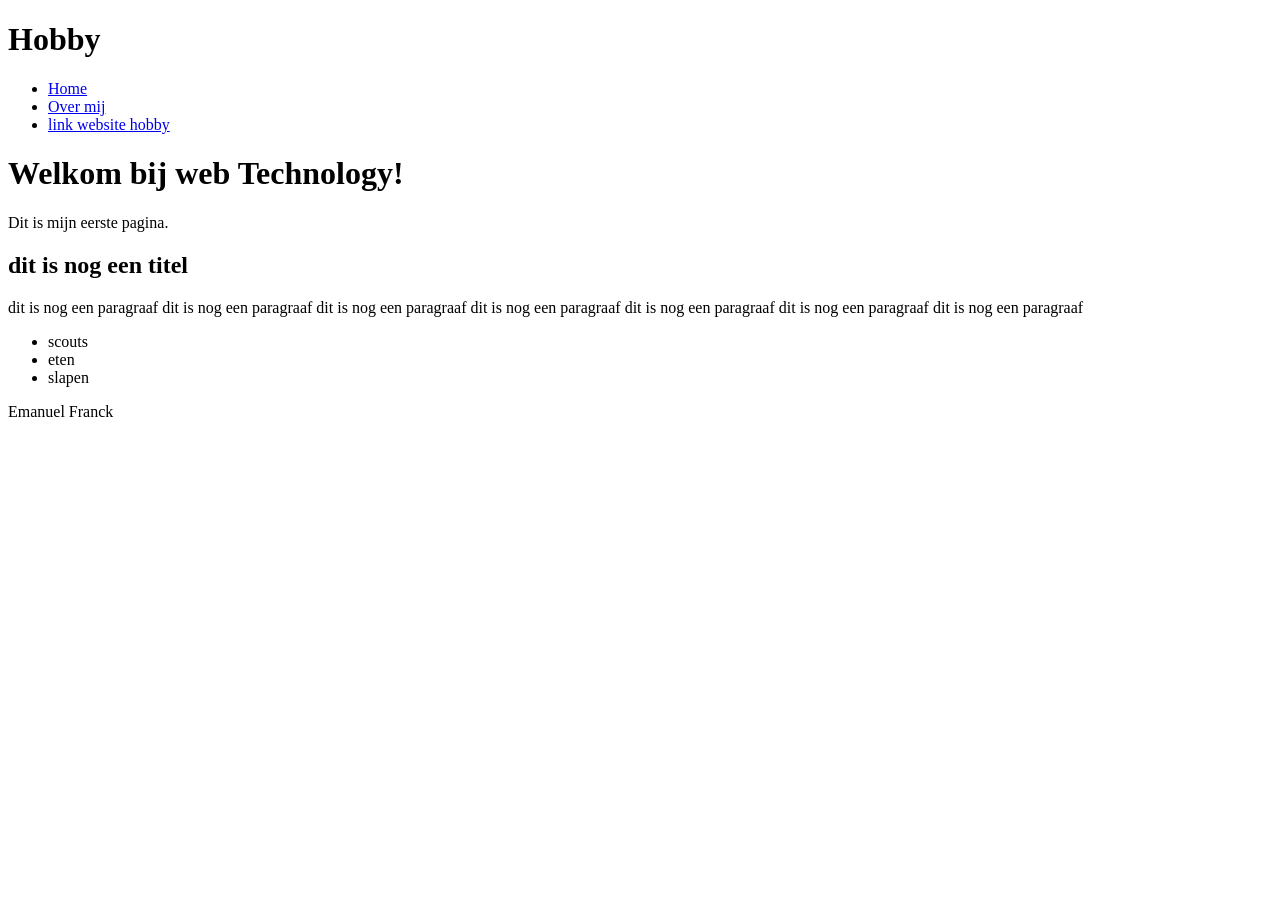
<file: labo01/index.html>
<!DOCTYPE html>
<html lang="nl">
<header>
<h1>Hobby</h1>
<nav>
<ul>
<li><a href="index.html">Home</a></li>
<li><a href="over-mij.html">Over mij</a></li>
<li><a href="hobby.html">link website hobby</a></li>
</ul>
</nav>
</header>
<body>
    <H1>Welkom bij web Technology!</H1>
    <P>Dit is mijn eerste pagina.</P>
    <H2>dit is nog een titel</H2>
    <P>dit is nog een paragraaf dit is nog een paragraaf dit is nog een paragraaf dit is nog een paragraaf dit is nog een paragraaf dit is nog een paragraaf dit is nog een paragraaf</P>
<ul>
    <li>scouts</li>
    <li>eten</li>
    <li>slapen</li>
</ul>
</body>
<footer>
<p>Emanuel Franck</p>
</footer>
</html>
</file>
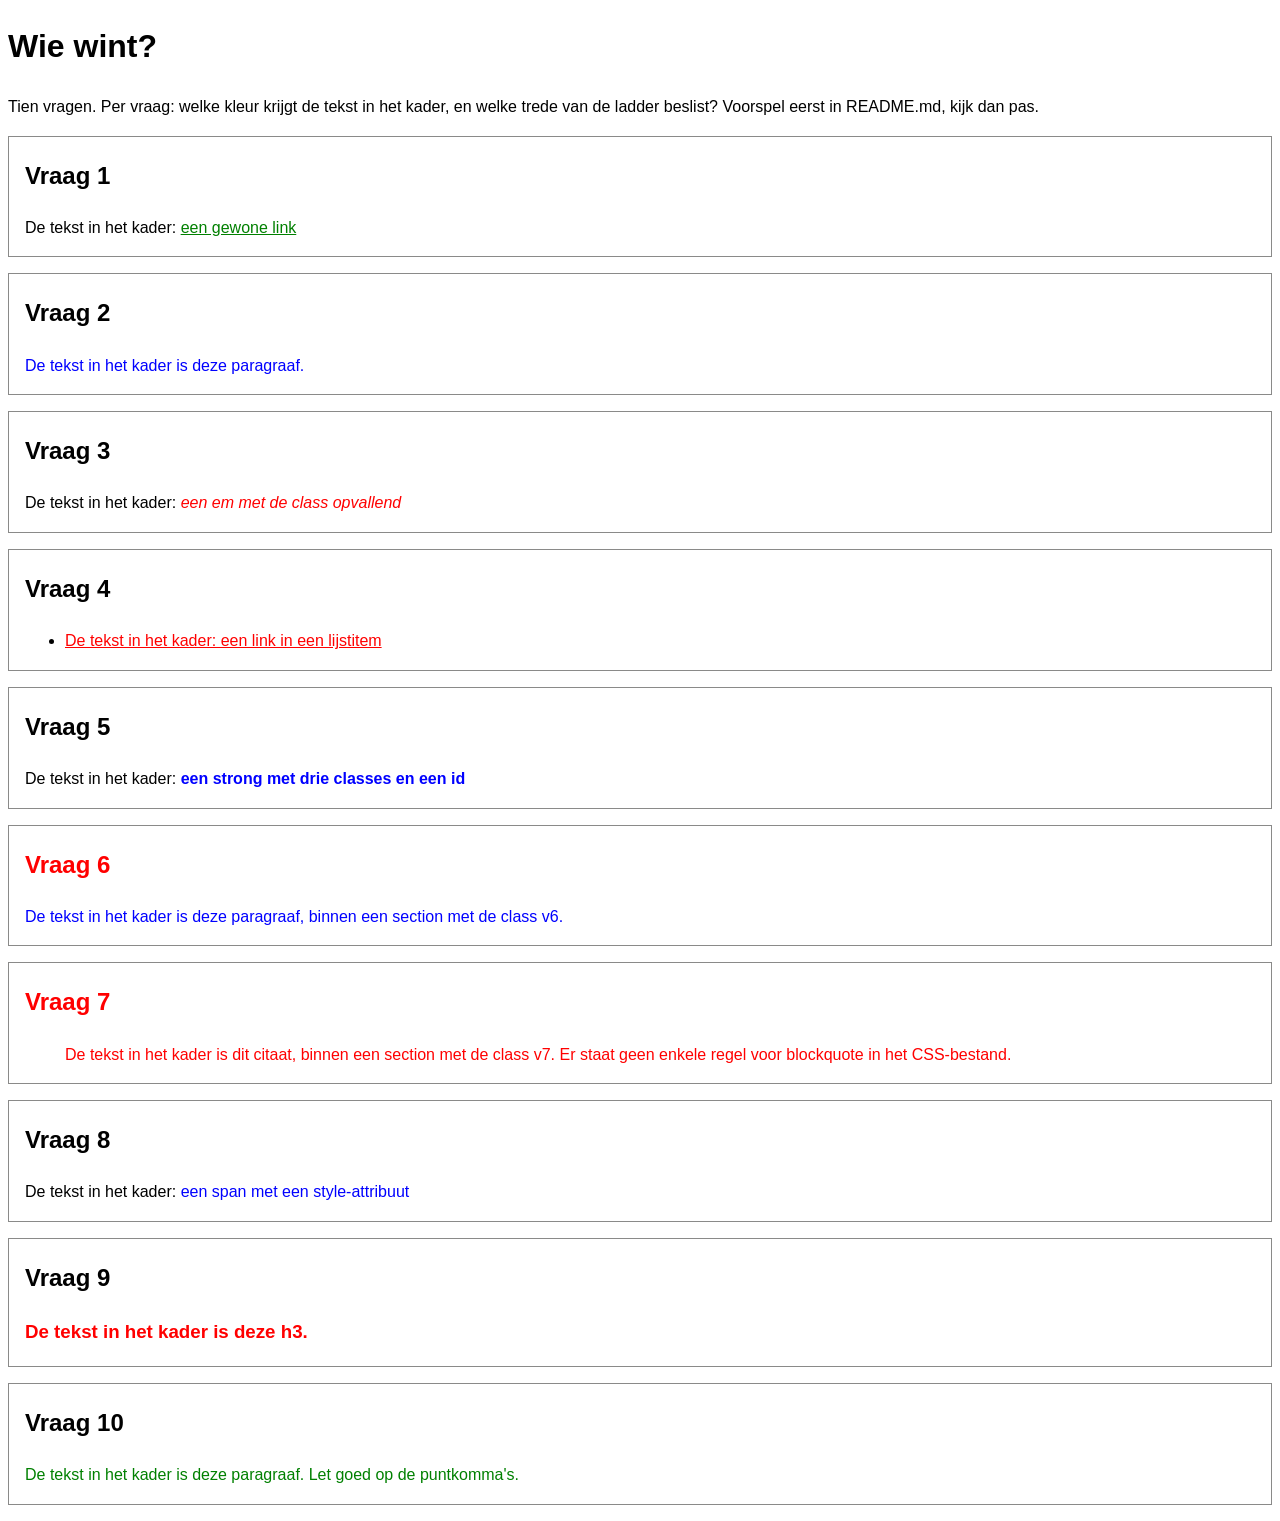
<file: labo-02/cascade/index.html>
<!-- index.html - oefening 3: voorspel, dan kijk. Wijzig dit bestand niet. -->
<!doctype html>
<html lang="nl">
  <head>
    <meta charset="utf-8">
    <meta name="viewport" content="width=device-width, initial-scale=1">
    <title>Wie wint? Tien vragen over de cascade</title>
    <link rel="stylesheet" href="css/stijl.css">
  </head>
  <body>
    <h1>Wie wint?</h1>
    <p>Tien vragen. Per vraag: welke kleur krijgt de tekst in het kader, en welke trede van de ladder beslist? Voorspel eerst in README.md, kijk dan pas.</p>

    <section class="vraag v1">
      <h2>Vraag 1</h2>
      <p>De tekst in het kader: <a href="#">een gewone link</a></p>
    </section>

    <section class="vraag v2">
      <h2>Vraag 2</h2>
      <p class="v2-tekst">De tekst in het kader is deze paragraaf.</p>
    </section>

    <section class="vraag v3">
      <h2>Vraag 3</h2>
      <p>De tekst in het kader: <em class="opvallend">een em met de class opvallend</em></p>
    </section>

    <section class="vraag v4">
      <h2>Vraag 4</h2>
      <ul>
        <li><a href="#">De tekst in het kader: een link in een lijstitem</a></li>
      </ul>
    </section>

    <section class="vraag v5">
      <h2>Vraag 5</h2>
      <p>De tekst in het kader: <strong class="een twee drie" id="v5-tekst">een strong met drie classes en een id</strong></p>
    </section>

    <section class="vraag v6">
      <h2>Vraag 6</h2>
      <p class="v6-tekst">De tekst in het kader is deze paragraaf, binnen een section met de class v6.</p>
    </section>

    <section class="vraag v7">
      <h2>Vraag 7</h2>
      <blockquote>De tekst in het kader is dit citaat, binnen een section met de class v7. Er staat geen enkele regel voor blockquote in het CSS-bestand.</blockquote>
    </section>

    <section class="vraag v8">
      <h2>Vraag 8</h2>
      <p>De tekst in het kader: <span class="v8-tekst" style="color: blue">een span met een style-attribuut</span></p>
    </section>

    <section class="vraag v9">
      <h2>Vraag 9</h2>
      <h3 class="v9-tekst">De tekst in het kader is deze h3.</h3>
    </section>

    <section class="vraag v10">
      <h2>Vraag 10</h2>
      <p class="v10-tekst">De tekst in het kader is deze paragraaf. Let goed op de puntkomma's.</p>
    </section>
  </body>
</html>
</file>
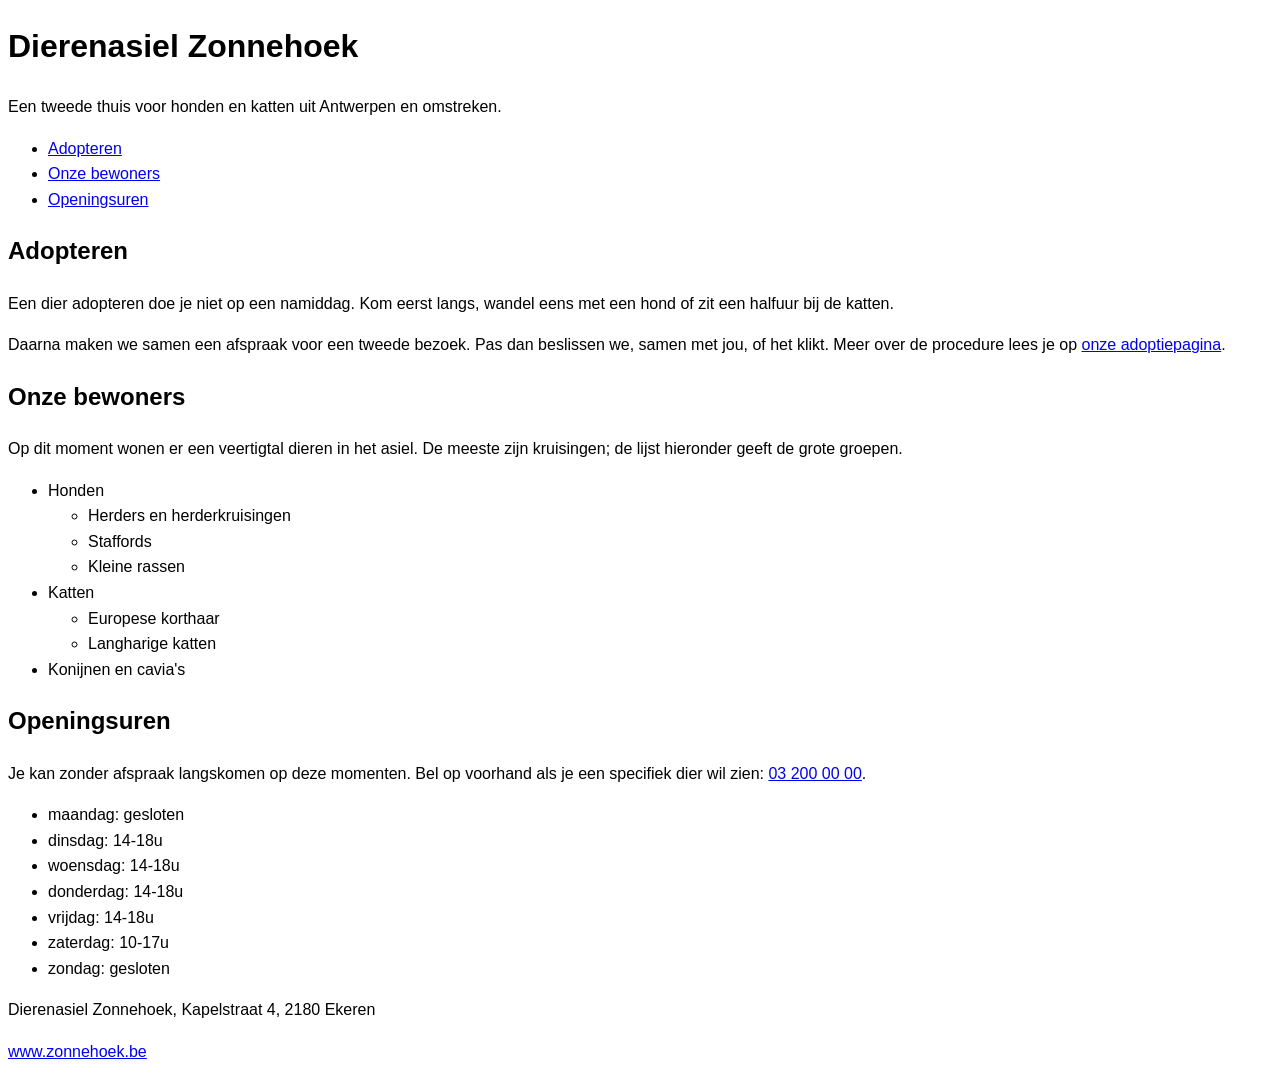
<file: labo-02/selectors/index.html>
<!-- index.html - oefening 2: selectors. Wijzig dit bestand niet; alles wat je nodig hebt, staat erin. -->
<!doctype html>
<html lang="nl">
  <head>
    <meta charset="utf-8">
    <meta name="viewport" content="width=device-width, initial-scale=1">
    <title>Dierenasiel Zonnehoek</title>
    <link rel="stylesheet" href="css/stijl.css">
  </head>
  <body>
    <header>
      <h1>Dierenasiel Zonnehoek</h1>
      <p class="slogan">Een tweede thuis voor honden en katten uit Antwerpen en omstreken.</p>
      <nav>
        <ul>
          <li><a href="#adopteren">Adopteren</a></li>
          <li><a href="#rassen">Onze bewoners</a></li>
          <li><a href="#uren">Openingsuren</a></li>
        </ul>
      </nav>
    </header>

    <main>
      <article>
        <h2 id="adopteren">Adopteren</h2>
        <p class="intro">Een dier adopteren doe je niet op een namiddag. Kom eerst langs, wandel eens met een hond of zit een halfuur bij de katten.</p>
        <p>Daarna maken we samen een afspraak voor een tweede bezoek. Pas dan beslissen we, samen met jou, of het klikt. Meer over de procedure lees je op <a href="https://www.zonnehoek.be/adoptie">onze adoptiepagina</a>.</p>

        <h2 id="rassen">Onze bewoners</h2>
        <p>Op dit moment wonen er een veertigtal dieren in het asiel. De meeste zijn kruisingen; de lijst hieronder geeft de grote groepen.</p>
        <ul class="rassen">
          <li>Honden
            <ul>
              <li>Herders en herderkruisingen</li>
              <li>Staffords</li>
              <li>Kleine rassen</li>
            </ul>
          </li>
          <li>Katten
            <ul>
              <li>Europese korthaar</li>
              <li>Langharige katten</li>
            </ul>
          </li>
          <li>Konijnen en cavia's</li>
        </ul>

        <h2 id="uren">Openingsuren</h2>
        <p>Je kan zonder afspraak langskomen op deze momenten. Bel op voorhand als je een specifiek dier wil zien: <a href="tel:+3232000000">03 200 00 00</a>.</p>
        <ul class="uren">
          <li>maandag: gesloten</li>
          <li>dinsdag: 14-18u</li>
          <li>woensdag: 14-18u</li>
          <li>donderdag: 14-18u</li>
          <li>vrijdag: 14-18u</li>
          <li>zaterdag: 10-17u</li>
          <li>zondag: gesloten</li>
        </ul>
      </article>
    </main>

    <footer>
      <p>Dierenasiel Zonnehoek, Kapelstraat 4, 2180 Ekeren</p>
      <p><a href="https://www.zonnehoek.be">www.zonnehoek.be</a></p>
    </footer>
  </body>
</html>
</file>
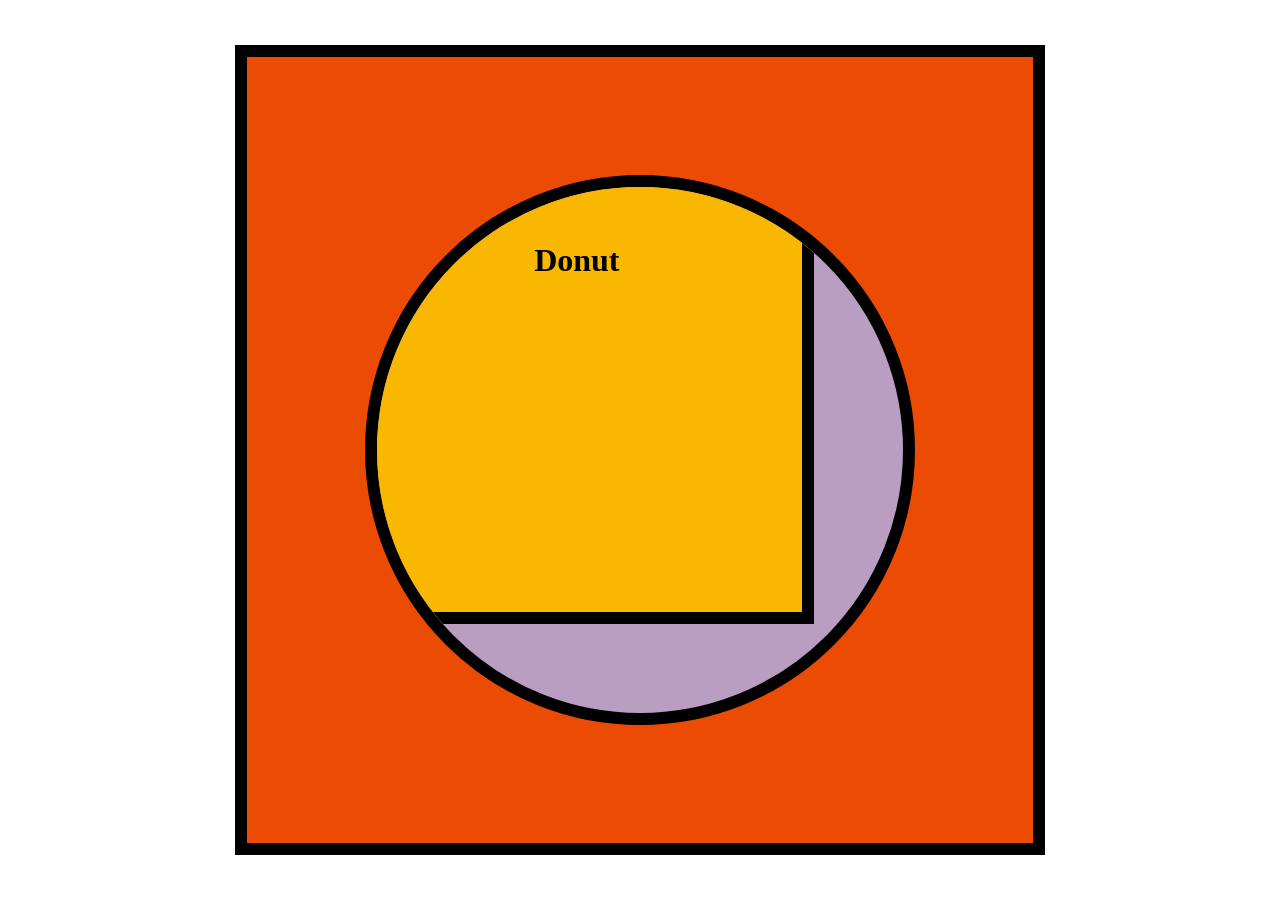
<file: labo-03/labo-03/donut/index.html>
<!doctype html>
<html lang="en">
<head>
  <meta charset="utf-8">
  <meta name="viewport" content="width=device-width, initial-scale=1">
  <title>Labo 3 - Donut</title>
  <link rel="stylesheet" href="css/reset.css">
  <link rel="stylesheet" href="css/stijl.css">
</head>
<body>
  <!-- Do not change this file. Write your CSS in css/stijl.css. -->
  <main>
    <div>
      <h1>Donut</h1>
    </div>
  </main>
</body>
</html>
</file>
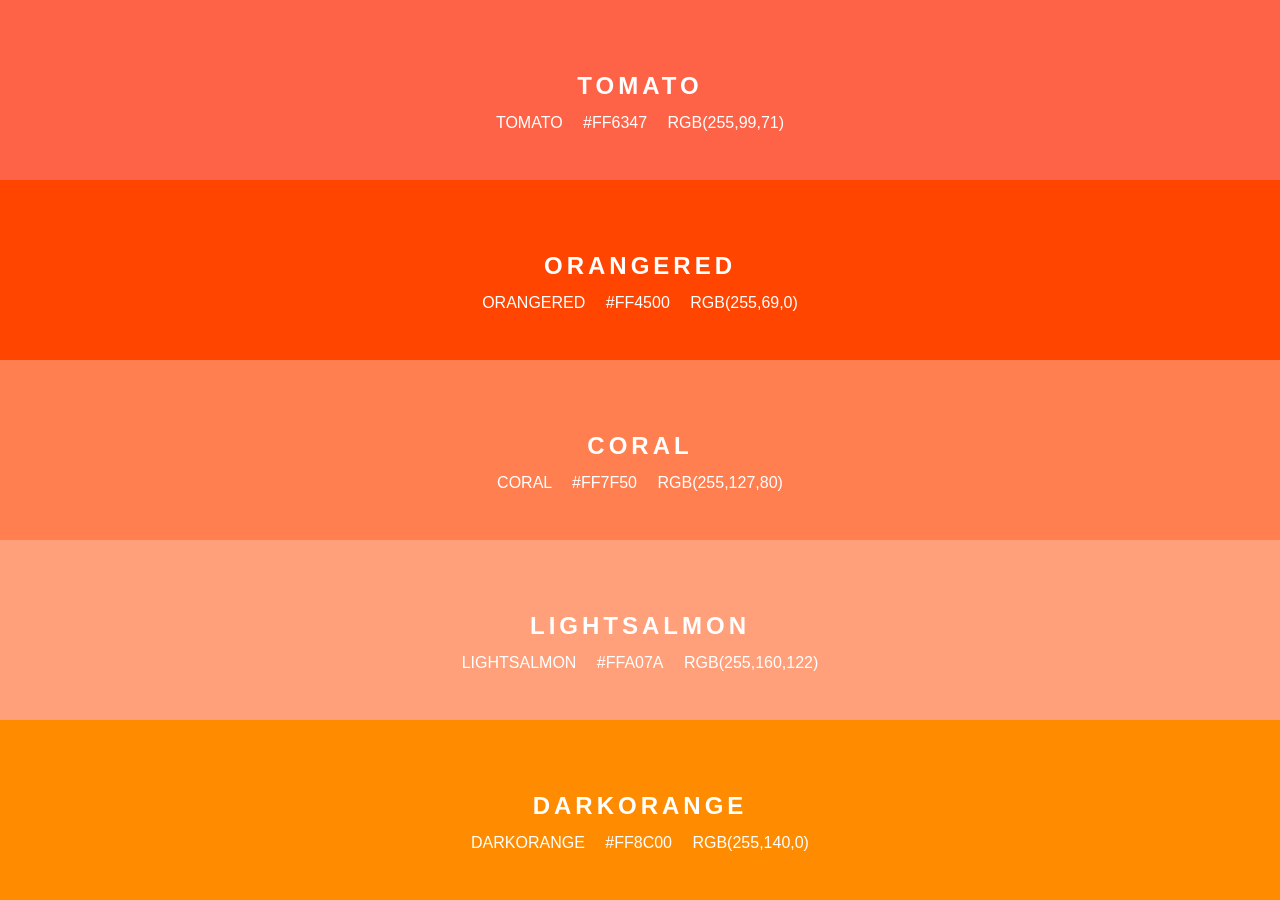
<file: labo-03/labo-03/kleuren/index.html>
<!doctype html>
<html lang="en">
<head>
  <meta charset="utf-8">
  <meta name="viewport" content="width=device-width, initial-scale=1">
  <title>Labo 3 - Kleurenstalen</title>
  <link rel="stylesheet" href="css/reset.css">
  <link rel="stylesheet" href="css/stijl.css">
</head>
<body>
  <!-- Do not change this file. Write your CSS in css/stijl.css. -->
  <ul>
    <li class="tomato">
      <h2>TOMATO</h2>
      <p class="codes"><span>tomato</span> <span>#FF6347</span> <span>rgb(255,99,71)</span></p>
    </li>
    <li class="orangered">
      <h2>ORANGERED</h2>
      <p class="codes"><span>orangered</span> <span>#FF4500</span> <span>rgb(255,69,0)</span></p>
    </li>
    <li class="coral">
      <h2>CORAL</h2>
      <p class="codes"><span>coral</span> <span>#FF7F50</span> <span>rgb(255,127,80)</span></p>
    </li>
    <li class="lightsalmon">
      <h2>LIGHTSALMON</h2>
      <p class="codes"><span>lightsalmon</span> <span>#FFA07A</span> <span>rgb(255,160,122)</span></p>
    </li>
    <li class="darkorange">
      <h2>DARKORANGE</h2>
      <p class="codes"><span>darkorange</span> <span>#FF8C00</span> <span>rgb(255,140,0)</span></p>
    </li>
  </ul>
</body>
</html>
</file>
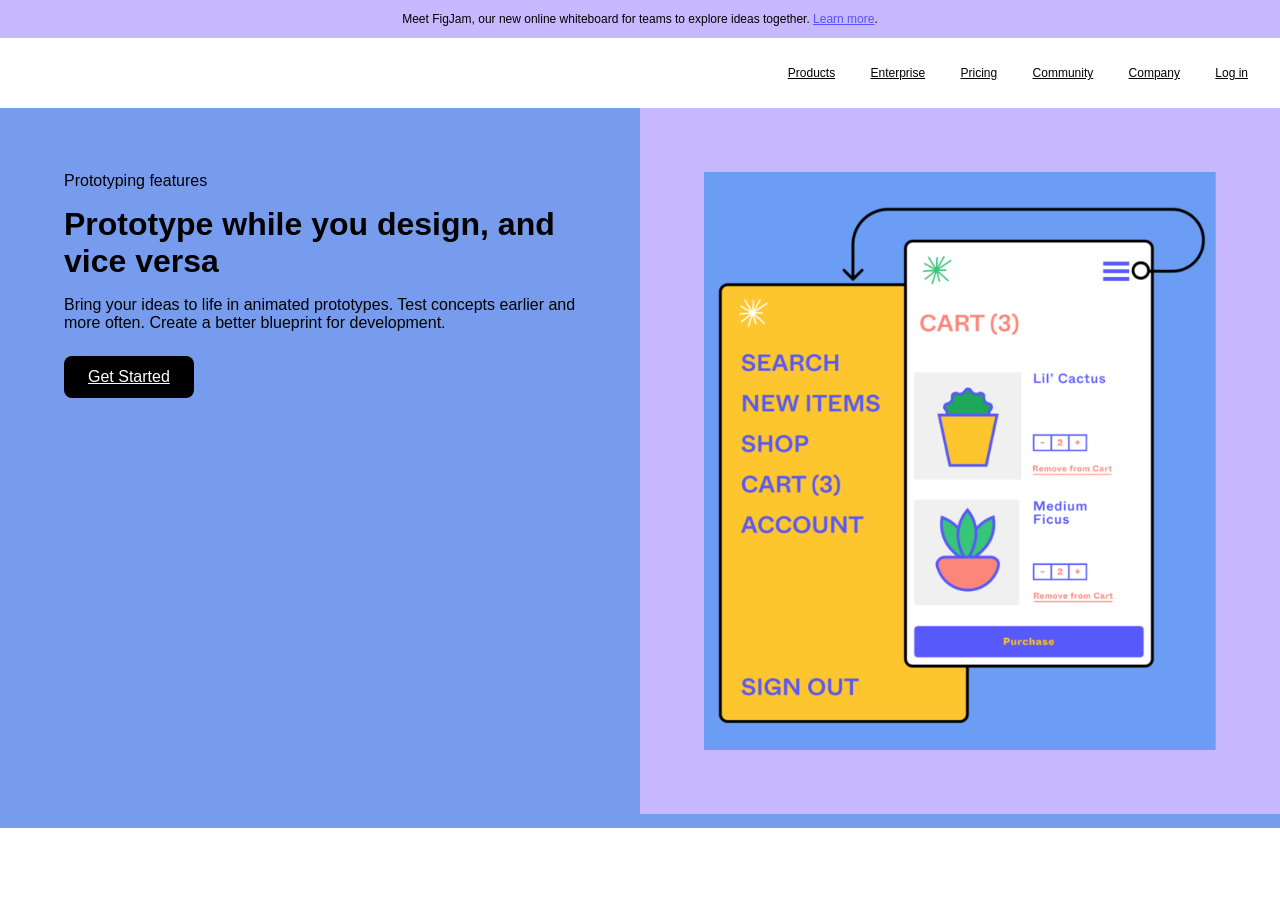
<file: labo-03/labo-03/landing/index.html>
<!doctype html>
<html lang="en">
<head>
  <meta charset="utf-8">
  <meta name="viewport" content="width=device-width, initial-scale=1">
  <title>Labo 3 - Landingspagina</title>
  <link rel="stylesheet" href="css/reset.css">
  <link rel="stylesheet" href="css/stijl.css">
</head>
<body>
  <!-- Do not change this file. Write your CSS in css/stijl.css.
       Not visible in the screenshot: on :hover and :focus the links in the
       banner and in the navigation get an underline, and the button turns
       dark grey (#333333) instead of black. -->
  <div class="banner">
    <p>Meet FigJam, our new online whiteboard for teams to explore ideas together. <a href="#">Learn more</a>.</p>
  </div>
  <header>
    <nav>
      <ul>
        <li><a href="#">Products</a></li>
        <li><a href="#">Enterprise</a></li>
        <li><a href="#">Pricing</a></li>
        <li><a href="#">Community</a></li>
        <li><a href="#">Company</a></li>
        <li><a href="#">Log in</a></li>
      </ul>
    </nav>
  </header>
  <main>
    <article>
      <p class="bovenkop">Prototyping features</p>
      <h1>Prototype while you design, and vice versa</h1>
      <p>Bring your ideas to life in animated prototypes. Test concepts earlier and more often. Create a better blueprint for development.</p>
      <a href="#" class="knop">Get Started</a>
    </article><!-- no whitespace between these two tags: see syllabus 3.7 --><div class="afbeelding">
      <img src="afbeeldingen/prototype.png" alt="Prototype of a plant shop: a yellow menu panel next to a white cart screen">
    </div>
  </main>
</body>
</html>
</file>
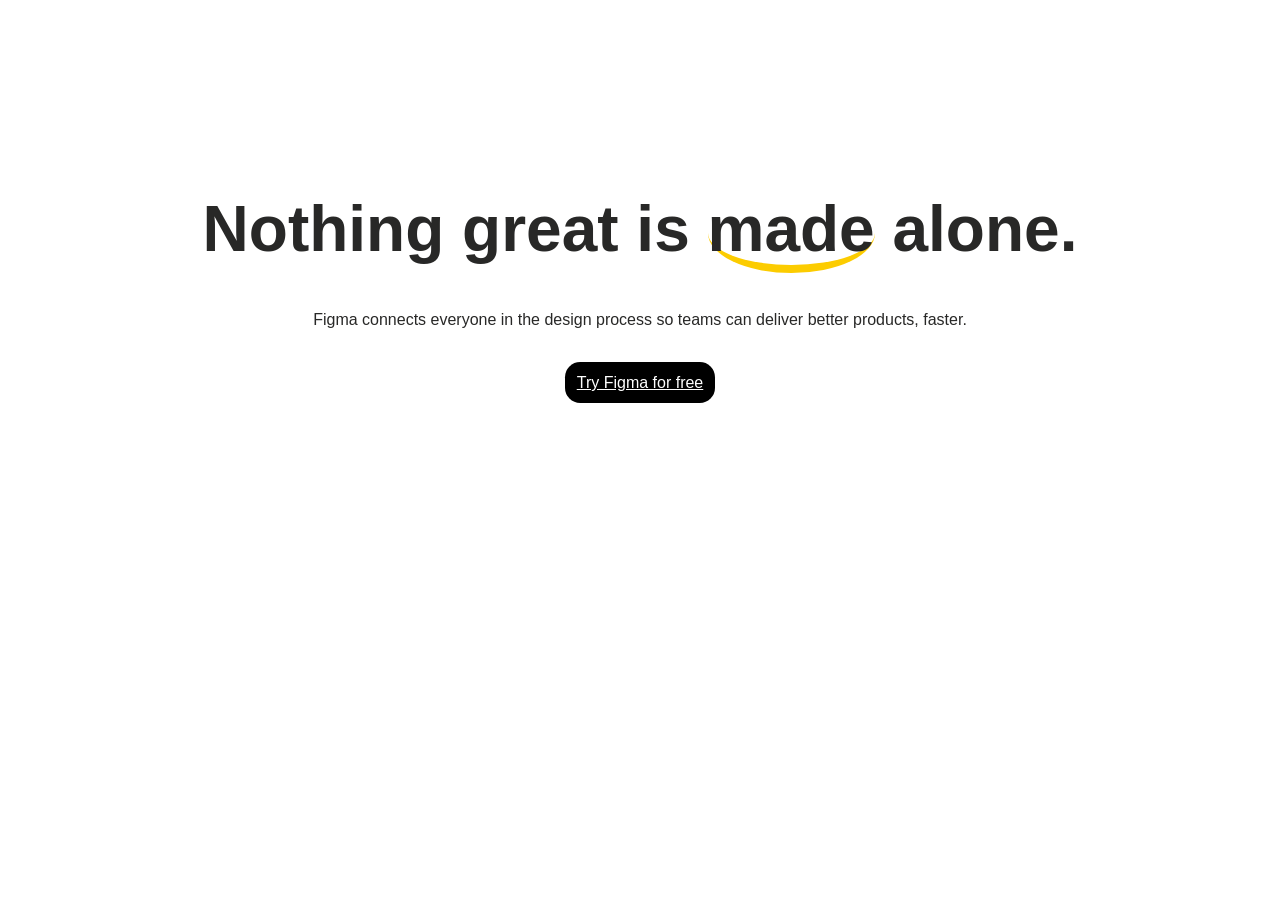
<file: labo-03/labo-03/slogan/index.html>
<!doctype html>
<html lang="en">
<head>
  <meta charset="utf-8">
  <meta name="viewport" content="width=device-width, initial-scale=1">
  <title>Labo 3 - Slogan</title>
  <link rel="stylesheet" href="css/reset.css">
  <link rel="stylesheet" href="css/stijl.css">
</head>
<body>
  <!-- Do not change this file. Write your CSS in css/stijl.css.
       Not visible in the screenshot: on :hover and :focus the button turns
       dark grey (#333333) instead of black. -->
  <h2>Nothing great is <span>made</span> alone.</h2>
  <p>Figma connects everyone in the design process so teams can deliver better products, faster.</p>
  <a href="https://www.figma.com">Try Figma for free</a>
</body>
</html>
</file>
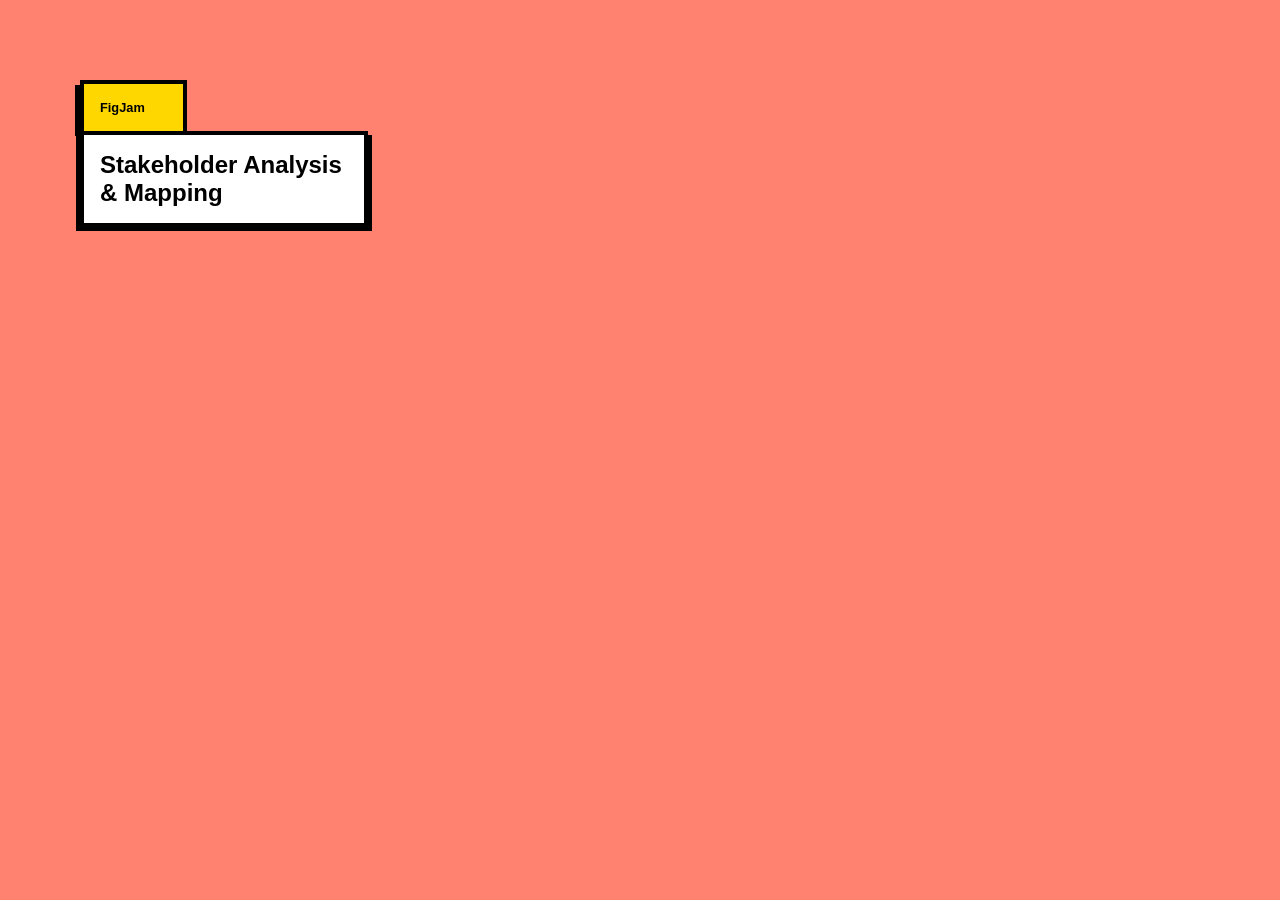
<file: labo-03/labo-03/tabblad/index.html>
<!doctype html>
<html lang="en">
<head>
  <meta charset="utf-8">
  <meta name="viewport" content="width=device-width, initial-scale=1">
  <title>Labo 3 - Tabblad</title>
  <link rel="stylesheet" href="css/reset.css">
  <link rel="stylesheet" href="css/stijl.css">
</head>
<body>
  <!-- Do not change this file. Write your CSS in css/stijl.css. -->
  <h1>FigJam</h1>
  <h2>Stakeholder Analysis &amp; Mapping</h2>
</body>
</html>
</file>
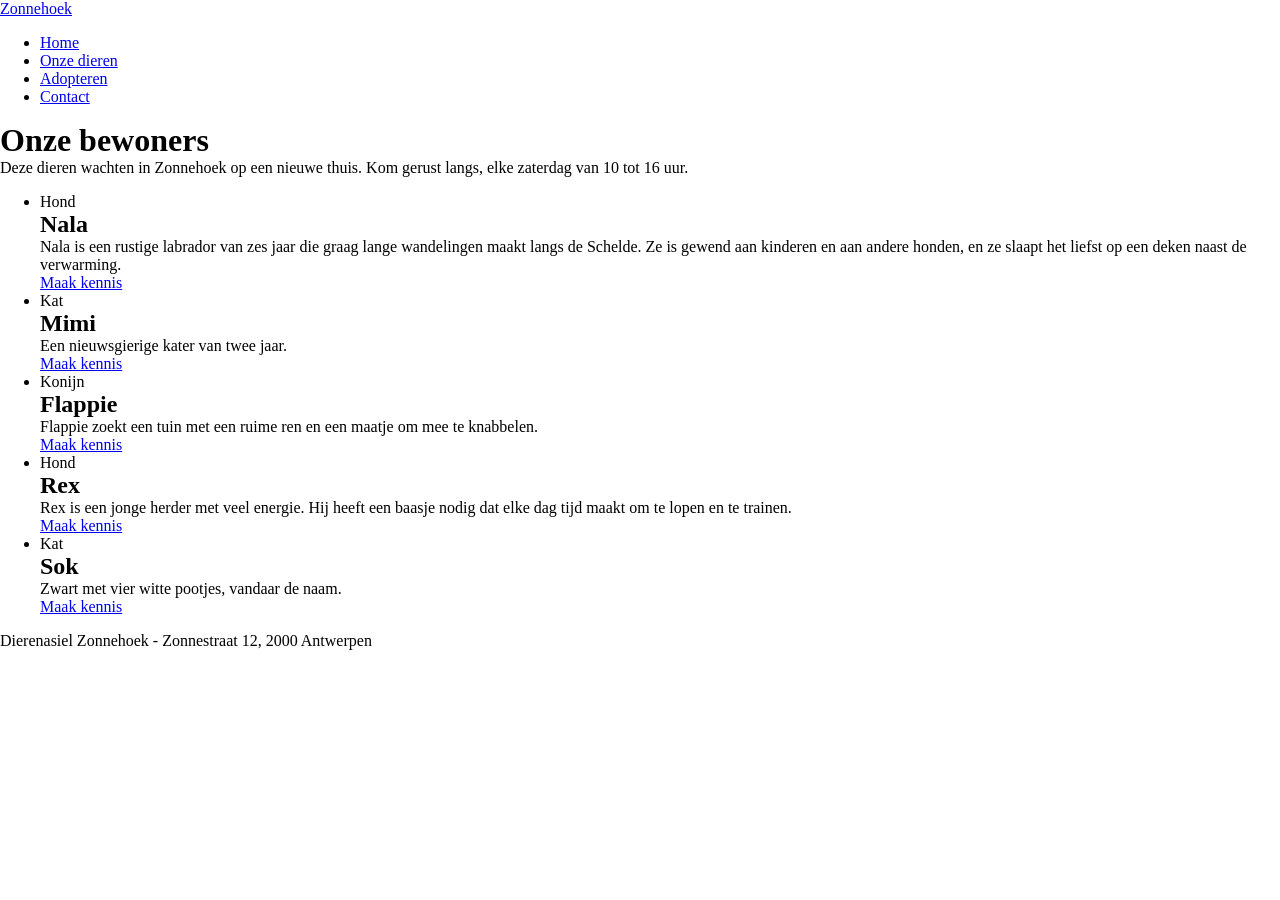
<file: labo-04/labo-04/dierenasiel/index.html>
<!doctype html>
<html lang="nl">
<head>
  <meta charset="utf-8">
  <meta name="viewport" content="width=device-width, initial-scale=1">
  <title>Labo 4 - Dierenasiel Zonnehoek</title>
  <link rel="stylesheet" href="css/reset.css">
  <link rel="stylesheet" href="css/stijl.css">
</head>
<body>
  <!-- Do not change this file. Write your CSS in css/stijl.css.
       Not visible in the screenshot: on :hover and :focus the links in the
       navigation get an underline, and a button turns dark (#2b2b2b). -->
  <header>
    <a class="logo" href="index.html">Zonnehoek</a>
    <nav>
      <ul>
        <li><a href="index.html">Home</a></li>
        <li><a href="dieren.html" class="actief">Onze dieren</a></li>
        <li><a href="adopteren.html">Adopteren</a></li>
        <li><a href="contact.html">Contact</a></li>
      </ul>
    </nav>
  </header>
  <main>
    <h1>Onze bewoners</h1>
    <p class="intro">Deze dieren wachten in Zonnehoek op een nieuwe thuis. Kom gerust langs, elke zaterdag van 10 tot 16 uur.</p>
    <ul class="kaarten">
      <li class="kaart uitgelicht">
        <p class="soort">Hond</p>
        <h2>Nala</h2>
        <p class="beschrijving">Nala is een rustige labrador van zes jaar die graag lange wandelingen maakt langs de Schelde. Ze is gewend aan kinderen en aan andere honden, en ze slaapt het liefst op een deken naast de verwarming.</p>
        <a class="knop" href="#">Maak kennis</a>
      </li>
      <li class="kaart">
        <p class="soort">Kat</p>
        <h2>Mimi</h2>
        <p class="beschrijving">Een nieuwsgierige kater van twee jaar.</p>
        <a class="knop" href="#">Maak kennis</a>
      </li>
      <li class="kaart">
        <p class="soort">Konijn</p>
        <h2>Flappie</h2>
        <p class="beschrijving">Flappie zoekt een tuin met een ruime ren en een maatje om mee te knabbelen.</p>
        <a class="knop" href="#">Maak kennis</a>
      </li>
      <li class="kaart">
        <p class="soort">Hond</p>
        <h2>Rex</h2>
        <p class="beschrijving">Rex is een jonge herder met veel energie. Hij heeft een baasje nodig dat elke dag tijd maakt om te lopen en te trainen.</p>
        <a class="knop" href="#">Maak kennis</a>
      </li>
      <li class="kaart">
        <p class="soort">Kat</p>
        <h2>Sok</h2>
        <p class="beschrijving">Zwart met vier witte pootjes, vandaar de naam.</p>
        <a class="knop" href="#">Maak kennis</a>
      </li>
    </ul>
  </main>
  <footer>
    <p>Dierenasiel Zonnehoek - Zonnestraat 12, 2000 Antwerpen</p>
  </footer>
</body>
</html>
</file>
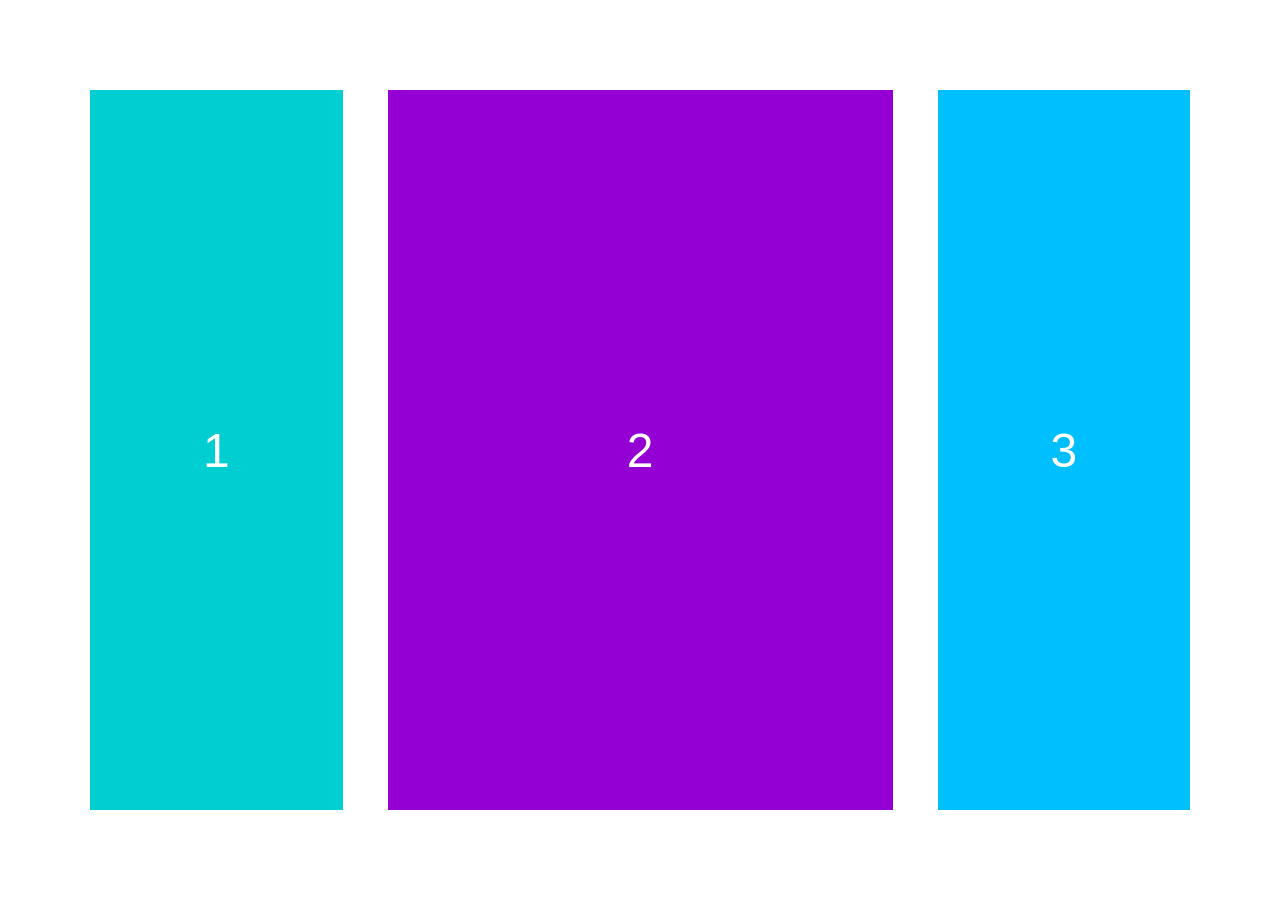
<file: labo-04/labo-04/kolommen/index.html>
<!doctype html>
<html lang="nl">
<head>
  <meta charset="utf-8">
  <meta name="viewport" content="width=device-width, initial-scale=1">
  <title>Labo 4 - Drie kolommen</title>
  <link rel="stylesheet" href="css/reset.css">
  <link rel="stylesheet" href="css/stijl.css">
</head>
<body>
  <!-- Do not change this file. Write your CSS in css/stijl.css. -->
  <main>
    <div>1</div>
    <div>2</div>
    <div>3</div>
  </main>
</body>
</html>
</file>
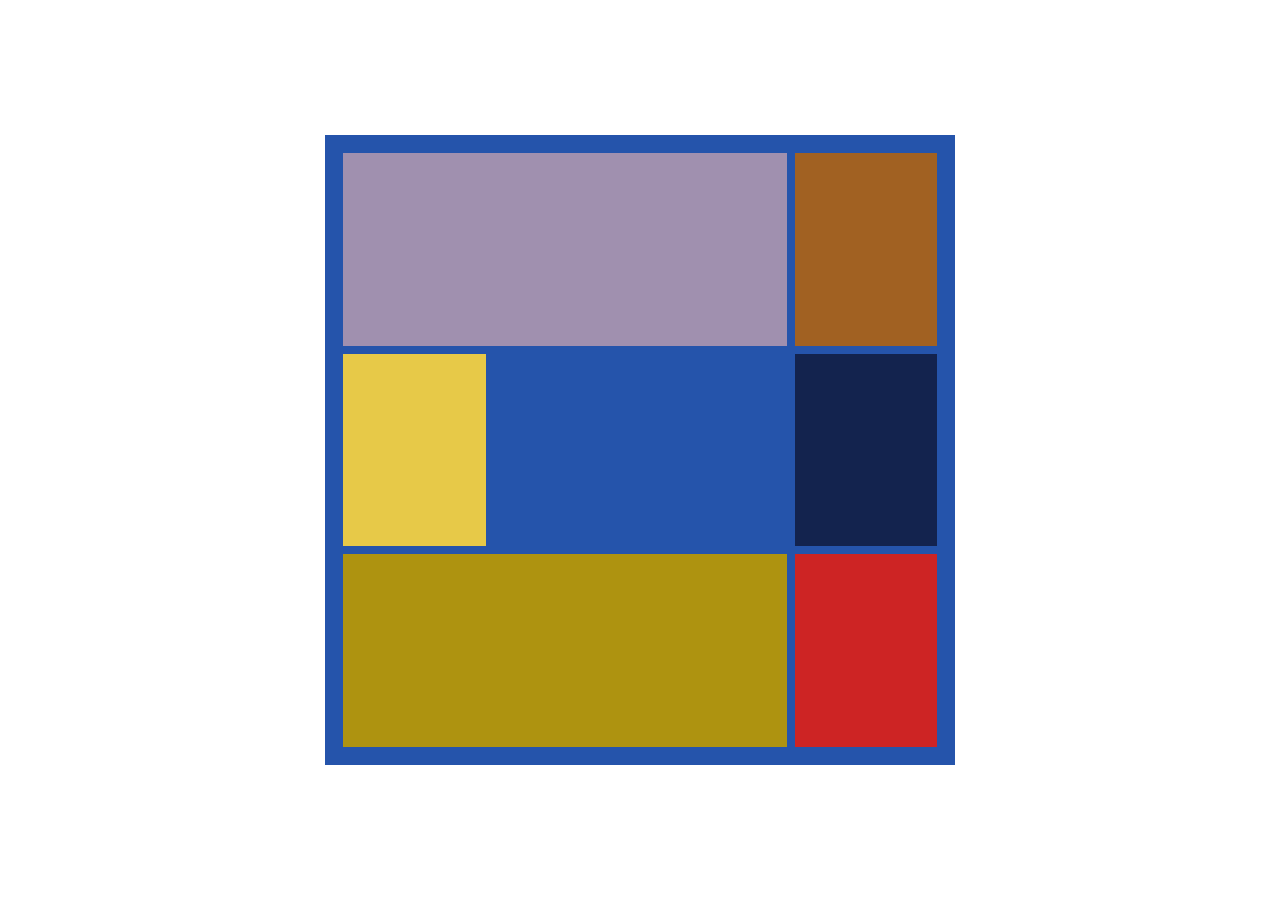
<file: labo-04/labo-04/mondriaan/index.html>
<!doctype html>
<html lang="nl">
<head>
  <meta charset="utf-8">
  <meta name="viewport" content="width=device-width, initial-scale=1">
  <title>Labo 4 - Mondriaan</title>
  <link rel="stylesheet" href="css/reset.css">
  <link rel="stylesheet" href="css/stijl.css">
</head>
<body>
  <!-- Do not change this file. Write your CSS in css/stijl.css. -->
  <main class="schilderij">
    <div class="lila"></div>
    <div class="bruin"></div>
    <div class="geel"></div>
    <div class="marine"></div>
    <div class="olijf"></div>
    <div class="rood"></div>
  </main>
</body>
</html>
</file>
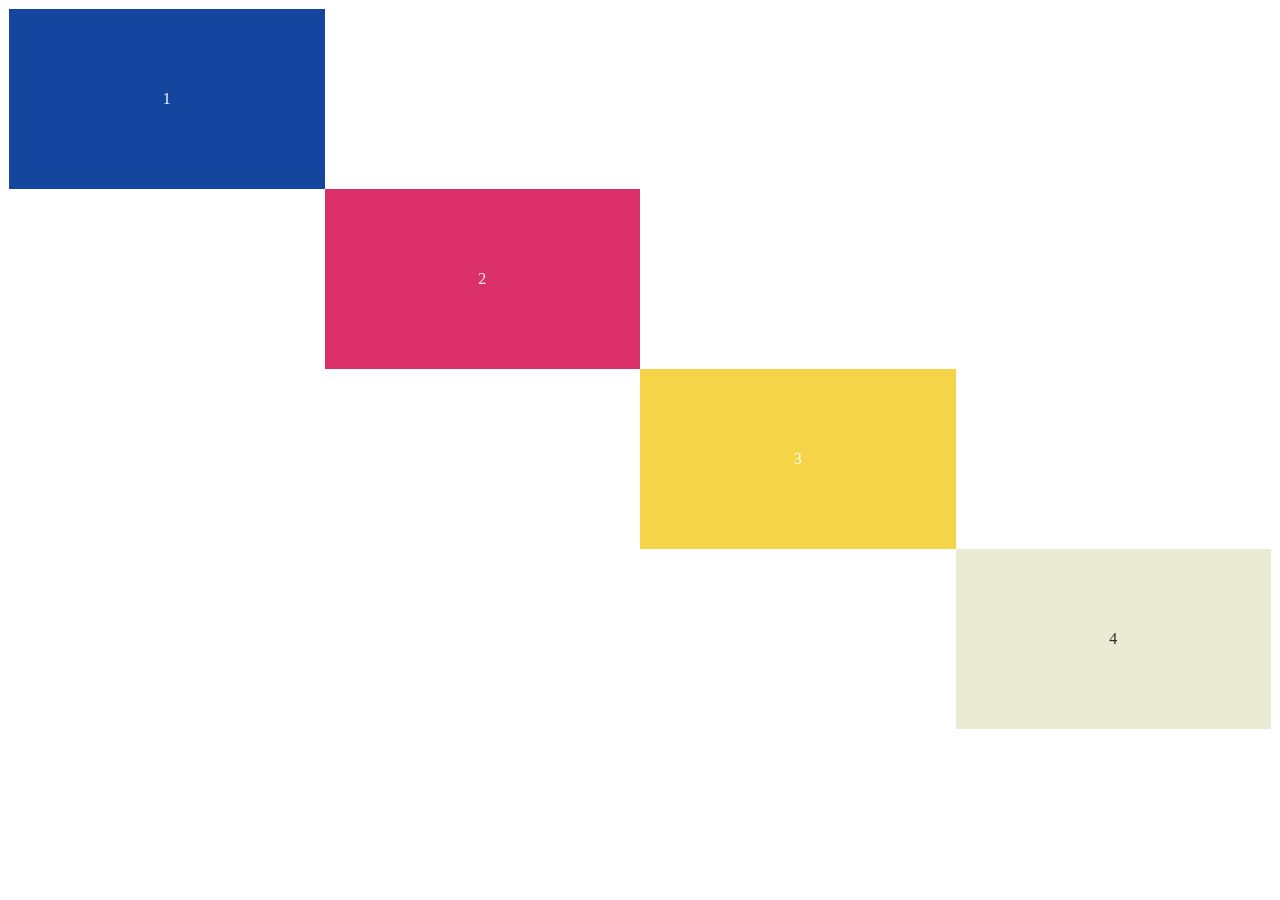
<file: labo-04/labo-04/trap/index.html>
<!doctype html>
<html lang="nl">
<head>
  <meta charset="utf-8">
  <meta name="viewport" content="width=device-width, initial-scale=1">
  <title>Labo 4 - Trap</title>
  <link rel="stylesheet" href="css/reset.css">
  <link rel="stylesheet" href="css/stijl.css">
</head>
<body>
  <!-- Do not change this file. Write your CSS in css/stijl.css. -->
  <main class="trap">
    <div class="trede">1</div>
    <div class="trede">2</div>
    <div class="trede">3</div>
    <div class="trede">4</div>
  </main>
</body>
</html>
</file>
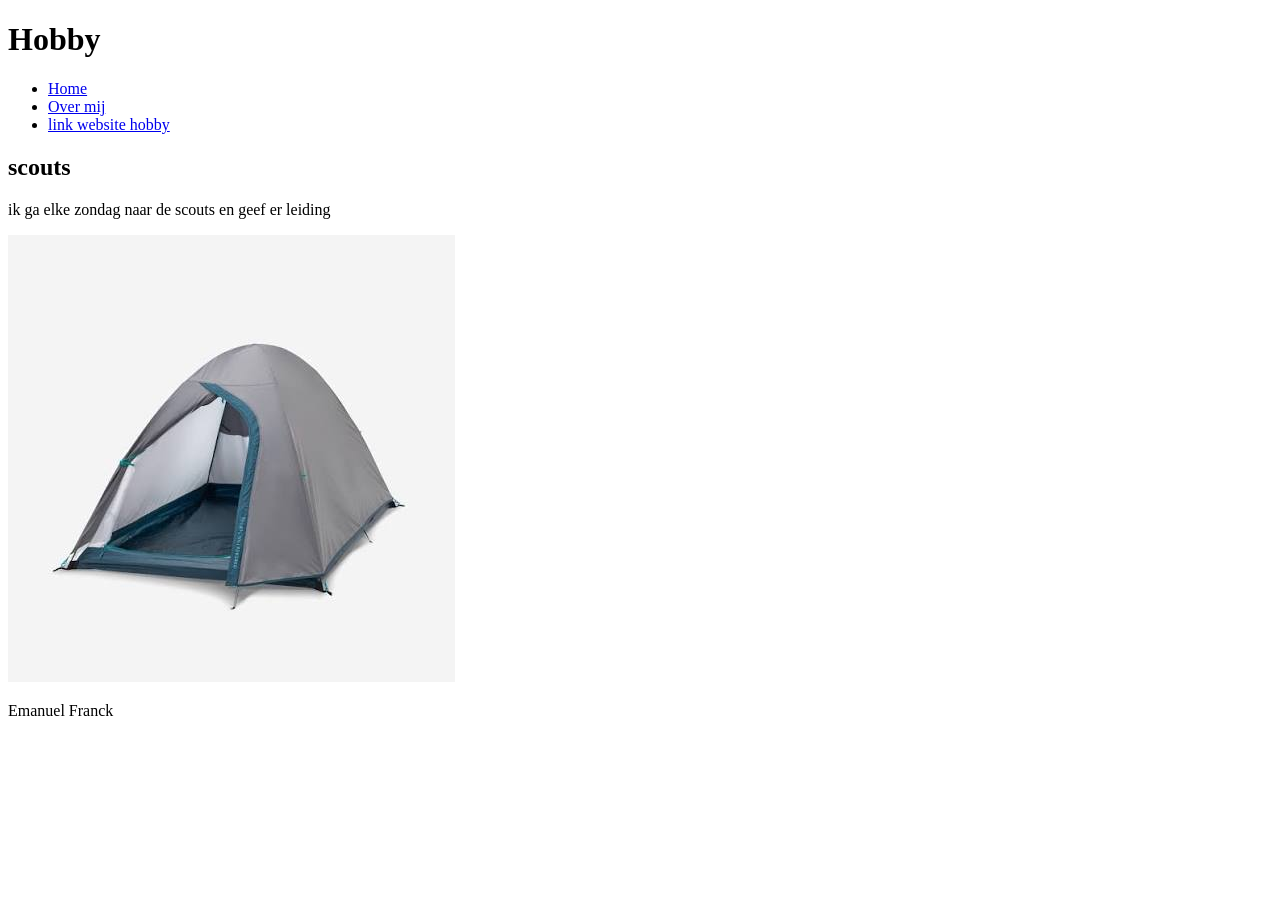
<file: labo01/hobby.html>
<!DOCTYPE html>
<html lang="en">
<head>
    <meta charset="UTF-8">
    <meta name="viewport" content="width=device-width, initial-scale=1.0">
    <title>Document</title>
</head>
<body>
<header>
<h1>Hobby</h1>
<nav>
<ul>
<li><a href="index.html">Home</a></li>
<li><a href="over-mij.html">Over mij</a></li>
<li><a href="hobby.html">link website hobby</a></li>
</ul>
</nav>
</header>
<main>
<H2>scouts</H2>
<p>ik ga elke zondag naar de scouts en geef er leiding</p>
<img src="afbeeldingen/images.jpg" alt="tent">
</main>
<footer>
<p>Emanuel Franck</p>
</footer>
</body>

</html>
</file>
<file: labo-02/cascade/css/stijl.css>
/* stijl.css - oefening 3: voorspel, dan kijk. Wijzig dit bestand niet. */

/* Opmaak van de pagina zelf; doet niet mee in de vragen. */
body {
  font-family: Verdana, sans-serif;
  line-height: 1.6;
}

.vraag {
  border: 1px solid #8a8a89;
  padding: 0 1rem;
  margin-bottom: 1rem;
}

/* ---- vraag 1 ---- */
a {
  color: green;
}

/* ---- vraag 2 ---- */
.v2-tekst {
  color: red;
}

.v2-tekst {
  color: blue;
}

/* ---- vraag 3 ---- */
.opvallend {
  color: red;
}

em {
  color: blue;
}

/* ---- vraag 4 ---- */
.v4 > a {
  color: green;
}

.v4 a {
  color: red;
}

/* ---- vraag 5 ---- */
.een.twee.drie {
  color: red;
}

#v5-tekst {
  color: blue;
}

/* ---- vraag 6 ---- */
.v6 {
  color: red;
}

.v6-tekst {
  color: blue;
}

/* ---- vraag 7 ---- */
.v7 {
  color: red;
}

/* ---- vraag 8 ---- */
.v8-tekst {
  color: red;
}

/* ---- vraag 9 ---- */
h3 {
  color: red !important;
}

.v9-tekst {
  color: blue;
}

/* ---- vraag 10 ---- */
.v10-tekst {
  color: green;
  font-size: 1.5rem
  color: blue;
}
</file>
<file: labo-02/selectors/css/stijl.css>
/* stijl.css - oefening 2: selectors schrijven en lezen */

/* Schrijf onder elke opdracht de regel met de selector die precies die
   elementen raakt. Gebruik de declaratie die erbij staat, zodat je in de
   browser meteen ziet wat je raakte. Voeg niets toe aan index.html. */

body {
  font-family: Verdana, sans-serif;
  line-height: 1.6;
}

/* 1. alle links in de navigatie -> color: crimson; */


/* 2. alleen de paragrafen in de footer -> font-size: 0.875rem; */


/* 3. alleen de lijstitems van het BUITENSTE niveau in de lijst met de class
      rassen (dus niet de items van de binnenlijsten) -> outline: 2px solid crimson;
      (outline tekent een kader rond precies het element dat je raakte; de
      property zelf komt in hoofdstuk 3) */


/* 4. de paragraaf die onmiddellijk na elke h2 komt -> font-style: italic; */


/* 5. elk oneven item in de lijst met openingsuren -> background-color: #f1e9dc; */


/* 6. het laatste item in de lijst met openingsuren -> color: crimson; */


/* 7. de slogan en de intro tegelijk, in één regel -> color: darkslateblue; */


/* 8. elke link in main wanneer de muis erover gaat OF wanneer ze focus heeft
      -> background-color: yellow; */



/* ---- Lezen: welke elementen raken deze vijf selectors? Schrijf het antwoord
   in één zin per selector in README.md. Verander hier niets. ---- */

/* a. header nav ul li a */
/* b. article > p */
/* c. .uren li:nth-child(3) */
/* d. h2 ~ p */
/* e. .rassen li:first-child */
</file>
<file: labo-03/labo-03/donut/css/stijl.css>
/* stijl.css - labo 3, donut (reset.css is linked before this file) */

/* === tokens === */
:root {
--oranje: #ec4b03 ;
--paars: #b99ec1;
--geel: #f9b700;
}
* {
    box-sizing: border-box; /* zodat de rand binnen de 70% / 90% valt */
}

main {
    width: 90vh;
    height: 90vh;
    margin: 5vh auto;               /* 5vh boven/onder, gecentreerd */
    background-color: var(--oranje);
    border: 0.75rem solid black;
}

div {
    width: 70%;
    height: 70%;                    /* werkt: main heeft een vaste hoogte */
    margin: 15%;                    /* 15% van de BREEDTE van main, ook boven/onder */
    background-color: var(--paars);
    border: 0.75rem solid black;
    border-radius: 50%;
    overflow: hidden;               /* snijdt het gele vierkant af */
}

h1 {
    width: 90%;
    height: 90%;
    margin: -7% 0 0 -7%;            /* negatief naar linksboven */
    background-color: var(--geel);
    border: 0.75rem solid black;
    font-family: Georgia, serif;
    font-weight: bold;
    text-align: center;
    padding-top: 5rem;
}
</file>
<file: labo-03/labo-03/kleuren/css/stijl.css>
/* stijl.css - labo 3, kleuren (reset.css is linked before this file) */

/* === tokens === */
:root {

}

/* === your rules === */
body{
    color: white;
    background-color: black;
    text-align: center;
    font-family: Arial, Helvetica, sans-serif;
    text-transform: uppercase;
}
h2{
    letter-spacing: 0.25rem;
    margin-bottom: 1.5vh;
}
ul{
    margin: 0;
    padding: 0;
}
li{
    padding-top: 8vh;
    height: 20vh;

}
span:nth-child(2){
    margin-left:1rem ;
    margin-right:1rem;
}
.tomato{
    background-color: tomato;
}
.orangered{
    background-color:orangered;
}
.coral{
    background-color: coral;
}
.lightsalmon{
    background-color: lightsalmon;
}
.darkorange{
    background-color: darkorange;
}
</file>
<file: labo-03/labo-03/landing/css/stijl.css>
/* stijl.css - labo 3, landing (reset.css is linked before this file) */

/* === tokens === */
:root {
    --banner: #c8b8ff;
    --link: #5551ff;
    --hero: #779cee;
}
header{
    text-align: right;
    padding: 1rem 2rem;
    font-size: 0.75rem;
}
nav li {
    display: inline-block;
    margin-left: 2rem;
}
nav a{
    color: #000
}
.banner a:hover,
.banner a:focus,
nav a:hover,
nav a:focus {
    text-decoration: underline;
}
main {
    background-color: var(--hero);
    min-height: 80vh;
}
article,
.afbeelding {
    display: inline-block;
    width: 50%;
    vertical-align: top;
    box-sizing: border-box;
    padding: 4rem;
}
}
.afbeelding img {
    width: 70%;
}

.bovenkop {
    margin-bottom: 1rem;
}
h1 {
    font-size: 2rem;
    margin-bottom: 1rem;
}

/* === knop === */
.knop {
    display: inline-block;
    background-color: #000;
    color: #fff;
    padding: 0.75rem 1.5rem;
    border-radius: 0.5rem;
    margin-top: 1.5rem;
}
.knop:hover,
.knop:focus {
    background-color: #333333;
}
body{
    font-family: Arial, Helvetica, sans-serif;
    color: #000
    
}
.banner{
background-color: var(--banner);
text-align: center;
padding: 0.75rem 1rem;
font-size: 0.75rem;
}
.banner a{
    color: var(--link)
}
div{
    background-color: var(--banner);
    padding: 1rem;
}

/* === your rules === */
</file>
<file: labo-03/labo-03/slogan/css/stijl.css>
/* stijl.css - labo 3, slogan (reset.css is linked before this file) */

/* === tokens === */
:root {

}

/* === your rules === */
body{
color: #282827;
text-align: center;
font-family: Arial, Helvetica, sans-serif;
padding: 12rem 3rem;
}
h2{
font-size: 4rem;
}
h2 span{
    border-bottom: 0.5rem solid #fccc00;
    border-radius: 100%;
}
p{
    padding: 5vh;
}
a{
    color: white;
    background-color: black;
    padding: 0.75rem;
    border-radius: 0.95rem;
}
</file>
<file: labo-03/labo-03/tabblad/css/stijl.css>
/* stijl.css - labo 3, tabblad (reset.css is linked before this file) */

/* === tokens === */
:root {
--achtergrond: #ff816f;
--tabblad: #ffd500 ;
--kaart: white;
}
body{
    background-color: var(--achtergrond);
    padding: 5rem;
    font-family: Arial, Helvetica, sans-serif;

}
h1{background-color: gold;
width: 6.7rem;
padding: 1rem;
font-size: 0.8rem;
border: 0.25rem solid black;
border-bottom: 0;
box-shadow:  -5px 5px 0 black;
}
h2{
    background-color: white;
    width: 18rem;
    padding: 1rem;
    border: 0.25rem solid black;
      box-shadow: 0.25rem 0.25rem 0 black,    /* rechtsonder */
               -0.25rem 0.25rem 0 black; 
}


/* === your rules === */
</file>
<file: labo-04/labo-04/dierenasiel/css/stijl.css>
/* stijl.css - labo 4, dierenasiel (reset.css is linked before this file) */

/* === tokens === */
:root {

}

/* === your rules === */
</file>
<file: labo-04/labo-04/kolommen/css/stijl.css>
/* stijl.css - labo 4, kolommen (reset.css is linked before this file) */

/* === tokens === */
:root {

}
main{
height: 100%;
display: grid;
grid-template-columns: 1fr 2fr 1fr;
gap: 5vh;
}
div:nth-child(1){
    background-color: darkturquoise;
}
div:nth-child(2){
    background-color: darkviolet;
}
div:nth-child(3){
    background-color: deepskyblue;
}
body{
    height: 100vh;
    padding:10vh;
    text-align: center;
    font-size: 3rem;
    font-family: Arial, Helvetica, sans-serif;
    color: white;
}
main div {
    padding-top:37vh
}

/* === your rules === */
</file>
<file: labo-04/labo-04/mondriaan/css/stijl.css>
/* stijl.css - labo 4, mondriaan (reset.css is linked before this file) */

/* === tokens === */
:root {
--blauw: #2554ab;
--lila: #a090af;
--bruin: #a16122;
--geel: #e7c948;
--marine: #13234e;
--olijf:#ae9310 ;
--rood:#cd2424 ;
}
main{
    height: 70vh;
    width: 70vh;
    margin: 15vh auto;
    background-color: var(--blauw);
    display: grid;
    grid-template-columns: 1fr 1fr 1fr 1fr;
    padding: 2vh;
    gap: 0.5rem;
}
main> div {
    min-height: 10px;
    
}
div:nth-child(1){
    background-color: var(--lila);
    grid-column-start: 1;
    grid-column-end: 4;
}
div:nth-child(2){
    background-color: var(--bruin);
}
div:nth-child(3){
    background-color: var(--geel);
}
div:nth-child(4){
    background-color: var(--marine);
    grid-column: 4;
}
div:nth-child(5){
    background-color: var(--olijf);
    grid-column: 1/4;
}
div:nth-child(6){
    background-color: var(--rood);
}
/* === your rules === */
</file>
<file: labo-04/labo-04/trap/css/stijl.css>
/* stijl.css - labo 4, trap (reset.css is linked before this file) */

/* === tokens === */
:root {
    --blauw: #1446a0;
    --roze: #db3069;
    --geel:#f5d547;
    --beige:#ebebd3;
    --cijfer:#2b2b2b;
}
main{
    margin: 1vh;
    display: grid;
    grid-template-columns: 1fr 1fr 1fr 1fr;
    grid-template-rows:1fr 1fr 1fr 1fr;
}
div{
    display: grid;
    place-items: center;
    color: white;
    height: 20vh;
}
div:nth-child(1){
    background-color: var(--blauw);
}
div:nth-child(2){
    background-color: var(--roze);
    grid-column: 2;
    grid-row: 2;
}
div:nth-child(3){
    background-color: var(--geel);
    grid-column: 3;
    grid-row:3;
}
div:nth-child(4){
    background-color: var(--beige);
    color: var(--cijfer);
    grid-column: 4;
    grid-row:4;
}

/* === your rules === */
</file>
